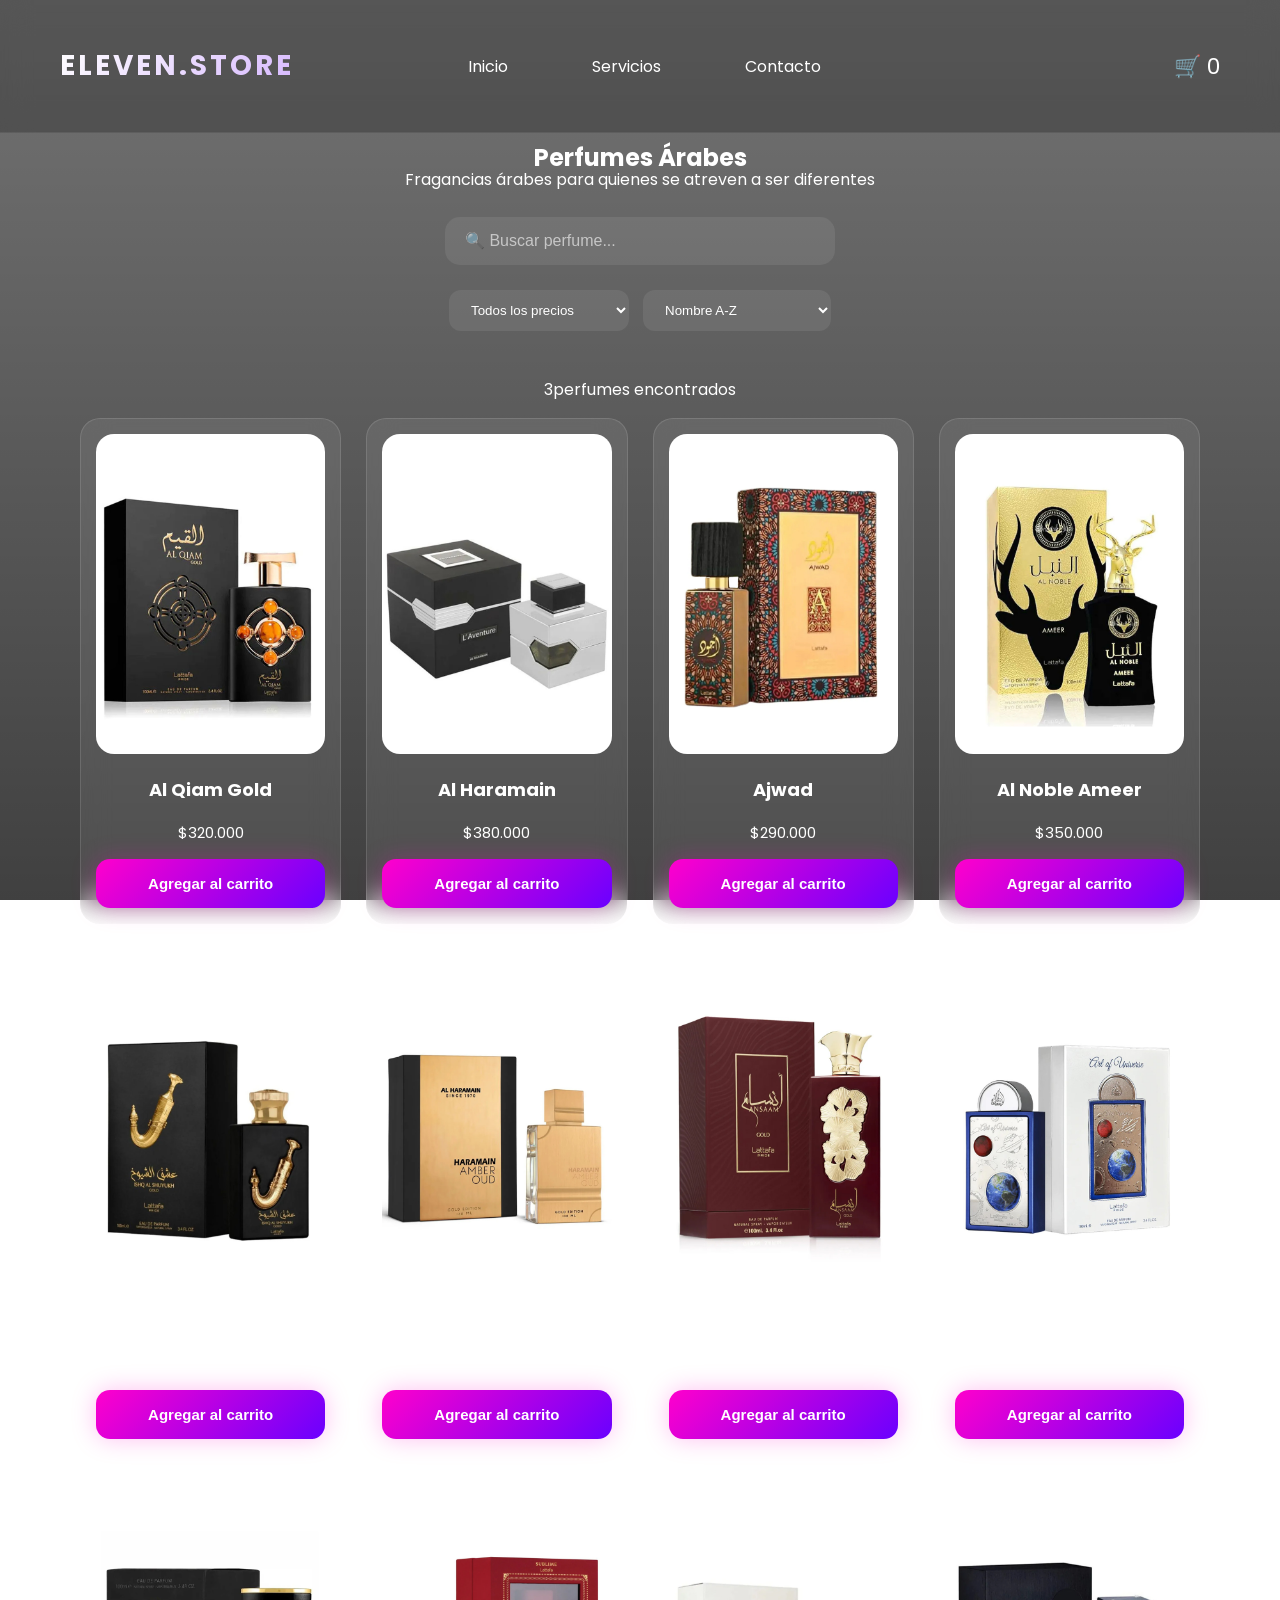
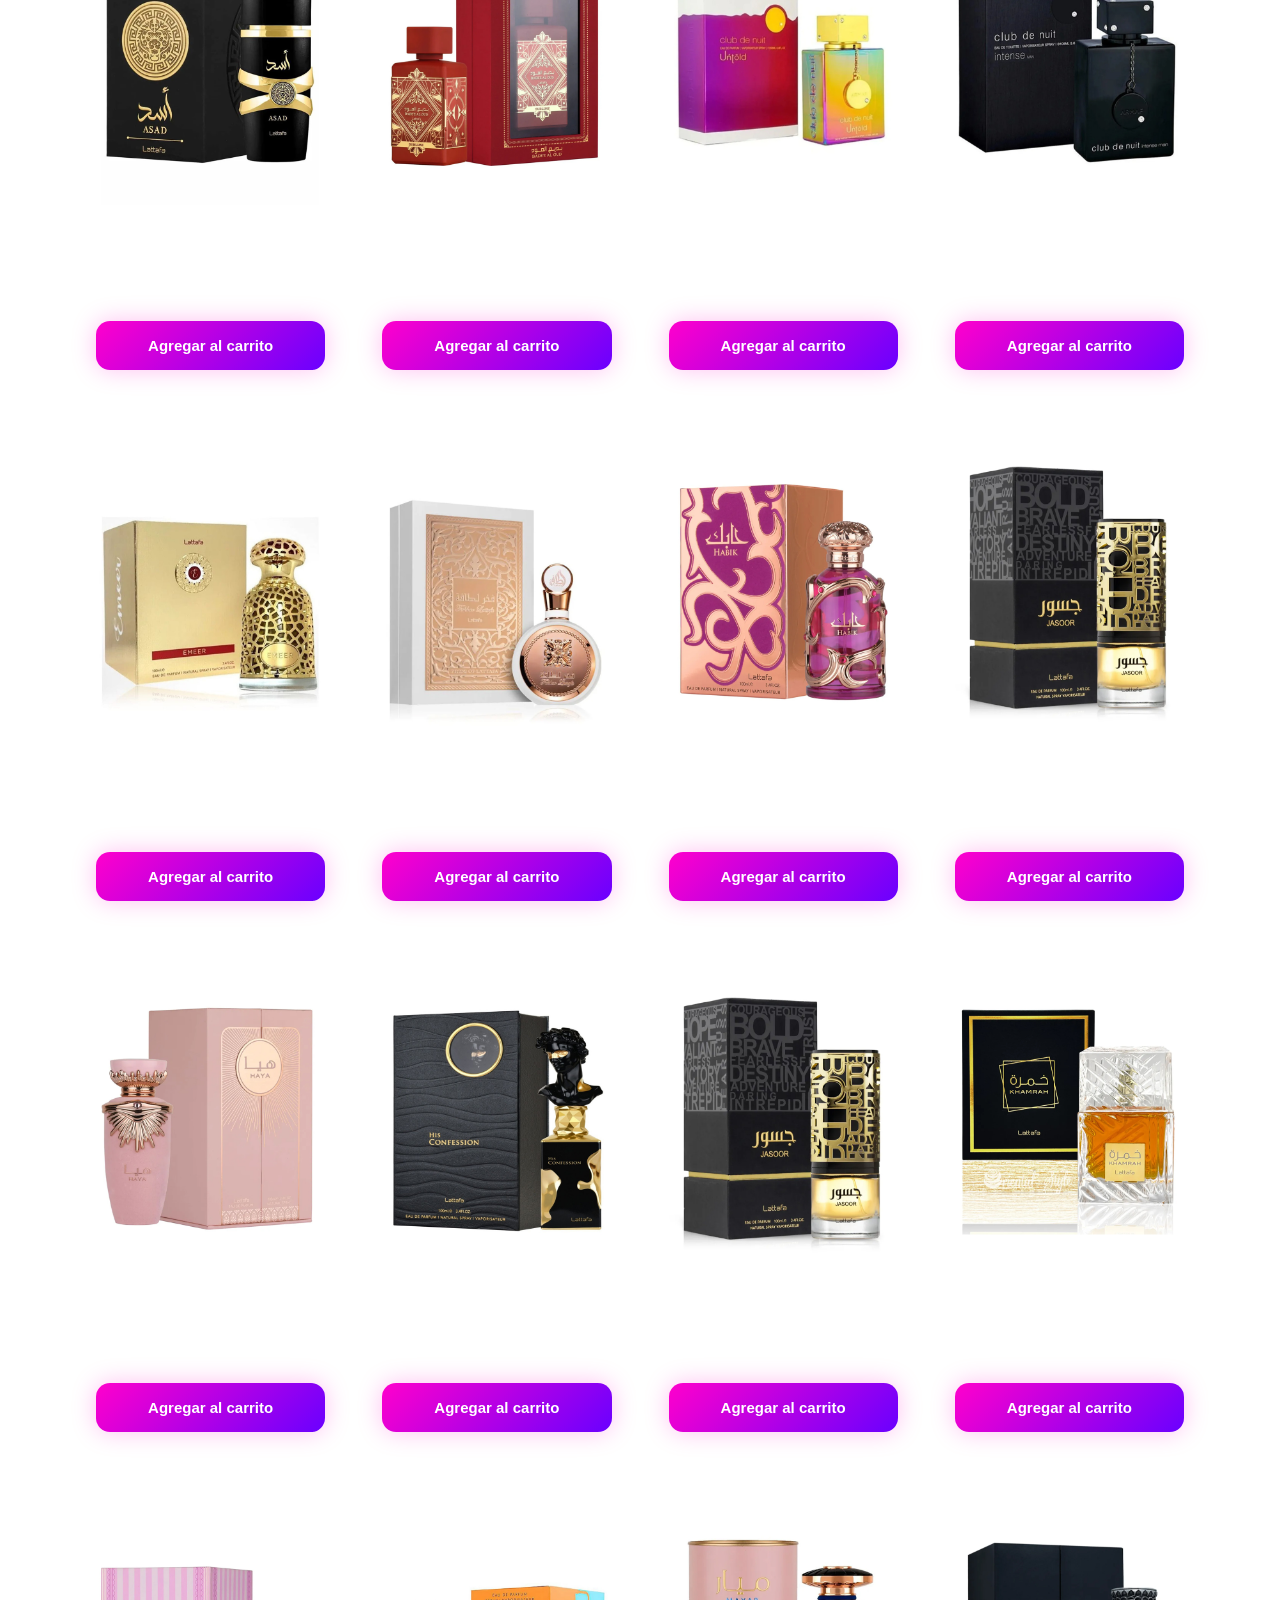
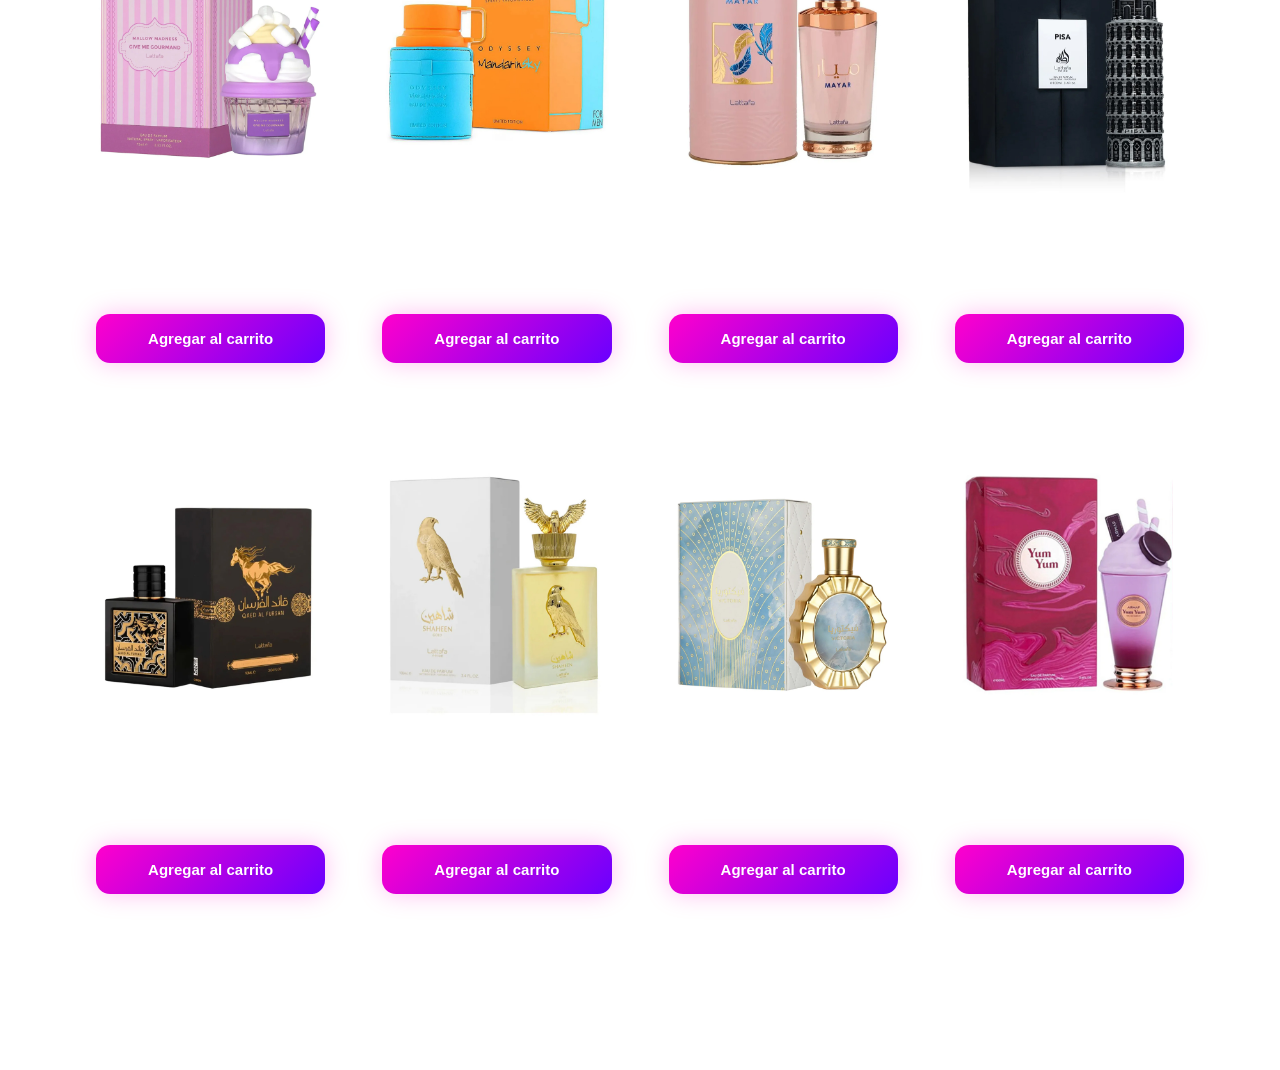
<file: src/main/webapp/arabes.html>
<!DOCTYPE html>
<html lang="es">

<head>

    <meta charset="UTF-8">

    <meta name="viewport" content="width=device-width, initial-scale=1.0">

    <title>Árabes | ELEVEN.STORE</title>

    <link rel="preconnect" href="https://fonts.googleapis.com">

    <link rel="preconnect" href="https://fonts.gstatic.com" crossorigin>

    <link href="https://fonts.googleapis.com/css2?family=Poppins:wght@300;400;500;600;700&display=swap" rel="stylesheet">

    <link rel="stylesheet" href="css/style.css">

</head>

<body>

<nav>

    <h2>ELEVEN.STORE</h2>

    <div>

<span style="position: relative; left: -90px;">
     <a href="#" style="margin-right: 80px;">Inicio</a>
     <a href="#" style="margin-right: 80px;">Servicios</a>
     <a href="#">Contacto</a>
</span>

     
    </div>

    <div class="icons">

        <span class="carrito-icono">

            🛒

            <span class="contador">
                0
            </span>

        </span>

    </div>

</nav>


<section class="productos-page">
<div style="margin-top: -40px;">
    <h1 style="margin-bottom: 0px;">
        Perfumes Árabes
    </h1>
    <p style="margin-top: -8px;">
        Fragancias árabes para quienes se atreven a ser diferentes
    </p>
    <input
    type="text"
    id="buscador"
    class="buscador"
    placeholder="🔍 Buscar perfume..."
    onkeyup="buscarProductos()">
    <select id="filtro-precio" onchange="filtrarPrecio()">

    <option value="todos">
        Todos los precios
    </option>

    <option value="300000">
        Menos de $300.000
    </option>

    <option value="500000">
        $300.000 - $500.000
    </option>

    <option value="500001">
        Más de $500.000
    </option>

</select>
    <select id="ordenar-productos" onchange="ordenarProductos()">

    <option value="az">
        Nombre A-Z
    </option>

    <option value="za">
        Nombre Z-A
    </option>

    <option value="menor">
        Precio menor a mayor
    </option>

    <option value="mayor">
        Precio mayor a menor
    </option>

</select>
    
    <p id="contador-productos">
    28 perfumes encontrados
</p>
</div>
 

    <div class="contenedor-productos">
        
<div class="card">
    <img src="img/arabes/Al-qiam-gold.jpg">
    <h3>Al Qiam Gold</h3>
    <p>$320.000</p>
    <button onclick="agregarCarrito('Al Qiam Gold',320000)">
        Agregar al carrito</button>
</div>

<div class="card">
    <img src="img/arabes/Alharamain.jpg">
    <h3>Al Haramain</h3>
    <p>$380.000</p>
    <button onclick="agregarCarrito('Al Haramain',380000)">
        Agregar al carrito</button>
</div>

<div class="card">
    <img src="img/arabes/ajwad.jpg">
    <h3>Ajwad</h3>
    <p>$290.000</p>
    <button onclick="agregarCarrito('Ajwad',290000)">
        Agregar al carrito</button>
</div>

<div class="card">
    <img src="img/arabes/al-noble-ameer.jpg">
    <h3>Al Noble Ameer</h3>
    <p>$350.000</p>
    <button onclick="agregarCarrito('Al Noble Ameer',350000)">
        Agregar al carrito</button>
</div>

<div class="card">
    <img src="img/arabes/al-shuyukh-gold.jpg">
    <h3>Al Shuyukh Gold</h3>
    <p>$330.000</p>
    <button onclick="agregarCarrito('Al Shuyukh Gold',330000)">
        Agregar al carrito</button>
</div>

<div class="card">
    <img src="img/arabes/amber-oud.jpg">
    <h3>Amber Oud</h3>
    <p>$480.000</p>
    <button onclick="agregarCarrito('Amber Oud',480000)">
        Agregar al carrito</button>
</div>

<div class="card">
    <img src="img/arabes/ansaam-gold.jpg">
    <h3>Ansaam Gold</h3>
    <p>$340.000</p>
    <button onclick="agregarCarrito('Ansaam Gold',340000)">
        Agregar al carrito</button>
</div>

<div class="card">
    <img src="img/arabes/art-of-universe.jpg">
    <h3>Art Of Universe</h3>
    <p>$420.000</p>
    <button onclick="agregarCarrito('Art Of Universe',420000)">
        Agregar al carrito</button>
</div>

<div class="card">
    <img src="img/arabes/asad.jpg">
    <h3>Asad</h3>
    <p>$260.000</p>
    <button onclick="agregarCarrito('Asad',260000)">
        Agregar al carrito</button>
</div>

<div class="card">
    <img src="img/arabes/badee-al-oud-Sublime.jpg">
    <h3>Badee Al Oud Sublime</h3>
    <p>$390.000</p>
    <button onclick="agregarCarrito('Badee Al Oud Sublime',390000)">
        Agregar al carrito</button>
</div>
    <div class="card">
    <img src="img/arabes/club-de-nuit-untold.jpg">
    <h3>Club de Nuit Untold</h3>
    <p>$420.000</p>
    <button onclick="agregarCarrito('Club-de-Nuit-Untold.',420000)">
        Agregar al carrito</button>
</div>

<div class="card">
    <img src="img/arabes/clubdenuit.jpg">
    <h3>Club de Nuit Intense</h3>
    <p>$380.000</p>
    <button onclick="agregarCarrito('Club de Nuit Intense',380000)">
        Agregar al carrito</button>
</div>

<div class="card">
    <img src="img/arabes/emeer.jpg">
    <h3>Emeer</h3>
    <p>$340.000</p>
    <button onclick="agregarCarrito('Emeer',340000)">
        Agregar al carrito</button>
</div>

<div class="card">
    <img src="img/arabes/fakhar-rose.jpg">
    <h3>Fakhar Rose</h3>
    <p>$330.000</p>
    <button onclick="agregarCarrito('Fakhar Rose',330000)">
        Agregar al carrito</button>
</div>

<div class="card">
    <img src="img/arabes/habik-women.jpg">
    <h3>Habik Women</h3>
    <p>$290.000</p>
    <button onclick="agregarCarrito('Habik Women',290000)">
        Agregar al carrito</button>
</div>

<div class="card">
    <img src="img/arabes/hala.jpg">
    <h3>Hala</h3>
    <p>$270.000</p>
    <button onclick="agregarCarrito('Hala',270000)">
        Agregar al carrito</button>
</div>

<div class="card">
    <img src="img/arabes/haya.jpg">
    <h3>Haya</h3>
    <p>$320.000</p>
    <button onclick="agregarCarrito('Haya',320000)">
        Agregar al carrito</button>
</div>

<div class="card">
    <img src="img/arabes/his-confession.jpg">
    <h3>His Confession</h3>
    <p>$350.000</p>
    <button onclick="agregarCarrito('His Confession',350000)">
        Agregar al carrito</button>
</div>

<div class="card">
    <img src="img/arabes/jason.jpg">
    <h3>Jason</h3>
    <p>$280.000</p>
    <button onclick="agregarCarrito('Jason',280000)">
        Agregar al carrito</button>
</div>

<div class="card">
    <img src="img/arabes/khamrah.jpg">
    <h3>Khamrah</h3>
    <p>$390.000</p>
    <button onclick="agregarCarrito('Khamrah',390000)">
        Agregar al carrito</button>
</div>

<div class="card">
    <img src="img/arabes/mallow-madness.jpg">
    <h3>Mallow Madness</h3>
    <p>$440.000</p>
    <button onclick="agregarCarrito('mallow-madness',440000)">
        Agregar al carrito</button>
</div>

<div class="card">
    <img src="img/arabes/mandarin-sky.jpg">
    <h3>Mandarin Sky</h3>
    <p>$310.000</p>
    <button onclick="agregarCarrito('Mandarin Sky',310000)">
        Agregar al carrito</button>
</div>

<div class="card">
    <img src="img/arabes/mayar.jpg">
    <h3>Mayar</h3>
    <p>$300.000</p>
    <button onclick="agregarCarrito('Mayar',300000)">
        Agregar al carrito</button>
</div>

<div class="card">
    <img src="img/arabes/pisa.jpg">
    <h3>Pisa</h3>
    <p>$360.000</p>
    <button onclick="agregarCarrito('Pisa',360000)">
        Agregar al carrito</button>
</div>

<div class="card">
    <img src="img/arabes/qaed-al-fursan.jpg">
    <h3>Qaed Al Fursan</h3>
    <p>$340.000</p>
    <button onclick="agregarCarrito('Qaed Al Fursan',340000)">
        Agregar al carrito</button>
</div>

<div class="card">
    <img src="img/arabes/shaheen-gold.jpg">
    <h3>Shaheen Gold</h3>
    <p>$370.000</p>
    <button onclick="agregarCarrito('Shaheen Gold',370000)">
        Agregar al carrito</button>
</div>

<div class="card">
    <img src="img/arabes/victoria.jpg">
    <h3>Victoria</h3>
    <p>$290.000</p>
    <button onclick="agregarCarrito('Victoria',290000)">
        Agregar al carrito</button>
</div>

<div class="card">
    <img src="img/arabes/yum-yum.jpg">
    <h3>Yum Yum</h3>
    <p>$280.000</p>
    <button onclick="agregarCarrito('Yum Yum',280000)">
        Agregar al carrito</button>
</div>

</div>
    
</section>

<!--
<div class="carrito">

    ...todo el contenido del carrito...

</div>
-->

<div class="carrito">

    <h2>Tu carrito</h2>
<button class="cerrar-carrito">
    Cerrar
</button>
    
 <div class="carrito-contenido">

</div>

<div class="resumen-carrito">

    <p>
        Subtotal:
        <span id="subtotal">
            $0
        </span>
    </p>

    <p>
        Envío:
        <span id="envio">
            $20.000
        </span>
    </p>

    <h3>
        Total:
        <span id="total">
            $20.000
        </span>
    </h3>

    <button class="btn-pagar">
        Pagar
    </button>
    <div class="formulario-envio">

    <input type="text" placeholder="Nombre completo">

    <input type="text" placeholder="Ciudad">

    <input type="text" placeholder="Dirección">

    <input type="text" placeholder="Teléfono">

    <input type="email" placeholder="Correo electrónico">
    
<div class="metodos-pago">

    <div class="metodo" onclick="seleccionarMetodo(this)">
        💳
        <p>Tarjeta Débito/Crédito</p>
    </div>

    <div class="metodo" onclick="seleccionarMetodo(this)">
        🏦
        <p>PSE</p>
    </div>

    <div class="metodo" onclick="seleccionarMetodo(this)">
        🏛️
        <p>Transferencia Bancaria</p>
    </div>

</div> <!-- metodos-pago -->

</div> <!-- formulario-envio -->

</div> <!-- resumen-carrito -->

</div> <!-- carrito -->

<div id="notificacion"></div>

<script src="js/app.js"></script>

</body>
</html>
</file>
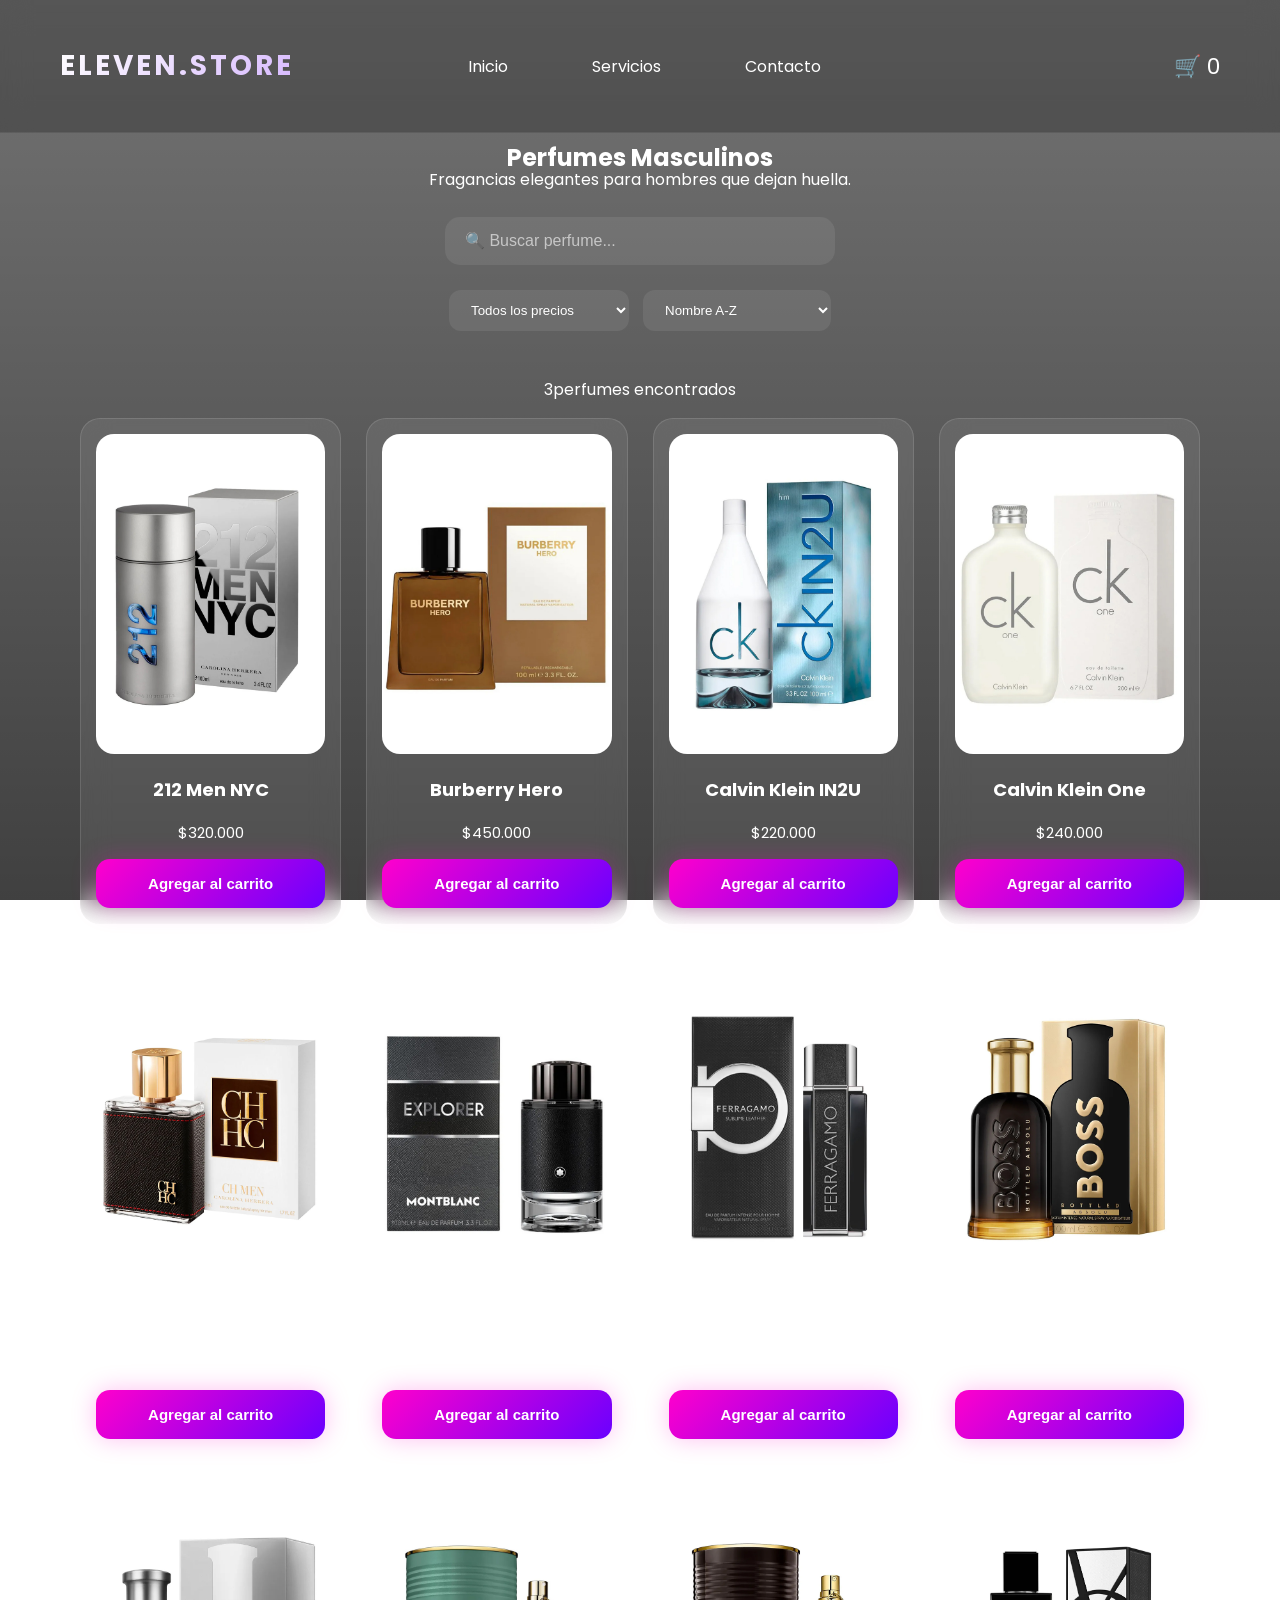
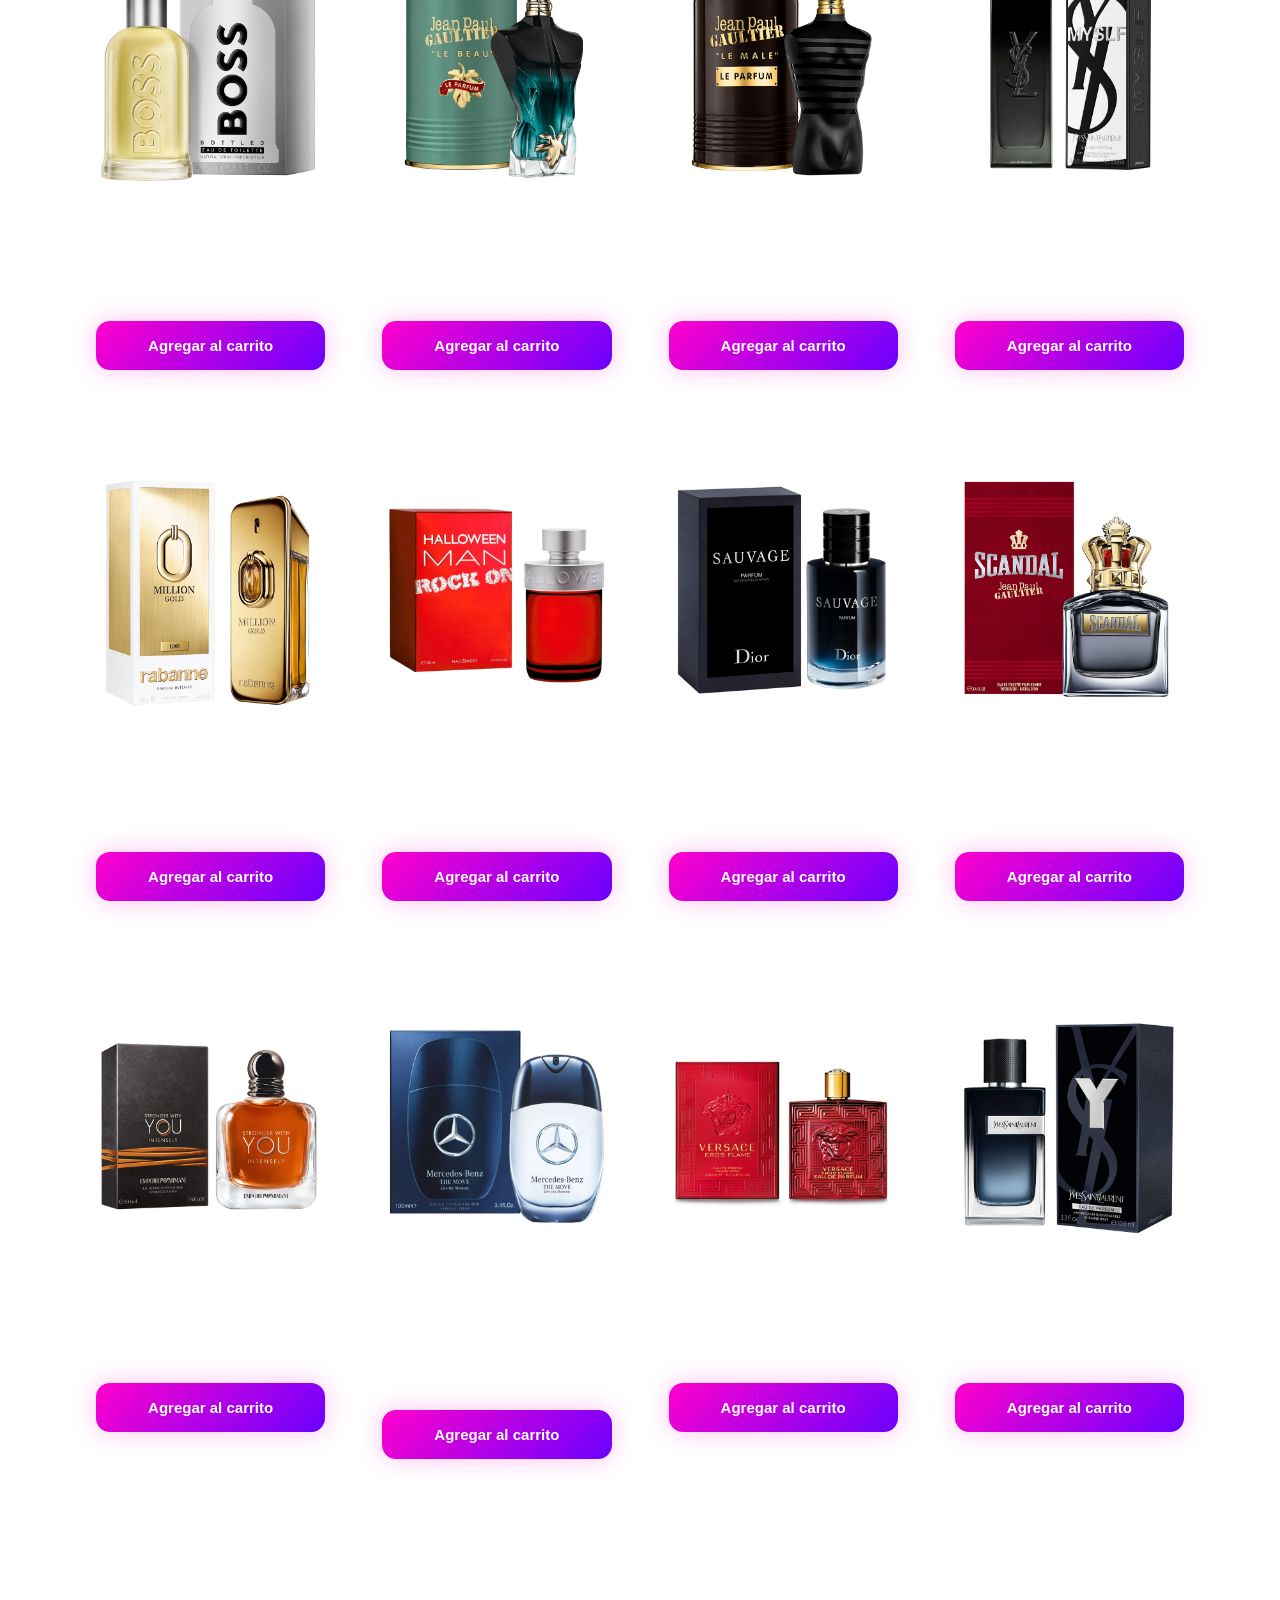
<file: src/main/webapp/hombre.html>
<!DOCTYPE html>
<html lang="es">

<head>

    <meta charset="UTF-8">

    <meta name="viewport" content="width=device-width, initial-scale=1.0">

    <title>Hombre | ELEVEN.STORE</title>

    <link rel="preconnect" href="https://fonts.googleapis.com">

    <link rel="preconnect" href="https://fonts.gstatic.com" crossorigin>

    <link href="https://fonts.googleapis.com/css2?family=Poppins:wght@300;400;500;600;700&display=swap" rel="stylesheet">

    <link rel="stylesheet" href="css/style.css">

</head>

<body>

<nav>

    <h2>ELEVEN.STORE</h2>

    <div>

<span style="position: relative; left: -90px;">
     <a href="#" style="margin-right: 80px;">Inicio</a>
     <a href="#" style="margin-right: 80px;">Servicios</a>
     <a href="#">Contacto</a>
</span>

     
    </div>

    <div class="icons">

        <span class="carrito-icono">

            🛒

            <span class="contador">
                0
            </span>

        </span>

    </div>

</nav>



<section class="productos-page">

<div style="margin-top: -40px;">
    <h1 style="margin-bottom: 0px;">
        Perfumes Masculinos
    </h1>
    <p style="margin-top: -8px;">
        Fragancias elegantes para hombres que dejan huella.
    </p>
    
    <input
    type="text"
    id="buscador"
    class="buscador"
    placeholder="🔍 Buscar perfume..."
    onkeyup="buscarProductos()">
    
    <select id="filtro-precio" onchange="filtrarPrecio()">

    <option value="todos">
        Todos los precios
    </option>

    <option value="300000">
        Menos de $300.000
    </option>

    <option value="500000">
        $300.000 - $500.000
    </option>

    <option value="500001">
        Más de $500.000
    </option>

</select>
    <select id="ordenar-productos" onchange="ordenarProductos()">

    <option value="az">
        Nombre A-Z
    </option>

    <option value="za">
        Nombre Z-A
    </option>

    <option value="menor">
        Precio menor a mayor
    </option>

    <option value="mayor">
        Precio mayor a menor
    </option>

</select>
    
 <p id="contador-productos">
    20 perfumes encontrados
</p>


    <div class="contenedor-productos">
        

<div class="card">

    <img src="img/hombres/212-men-nyc.jpg">

    <h3>212 Men NYC</h3>

    <p>$320.000</p>

    <button onclick="agregarCarrito('212 Men NYC',320000)">
        Agregar al carrito
    </button>

</div>
<div class="card">

    <img src="img/hombres/burberry-hero.jpg">

    <h3>Burberry Hero</h3>

    <p>$450.000</p>

   <button onclick="agregarCarrito('Burberry Hero',450000)">
    Agregar al carrito
</button>

</div>

<div class="card">

    <img src="img/hombres/calvin-klein-in2u.jpg">

    <h3>Calvin Klein IN2U</h3>

    <p>$220.000</p>

   <button onclick="agregarCarrito('Calvin Klein IN2U',220000)">
    Agregar al carrito
</button>

</div>

<div class="card">

    <img src="img/hombres/calvin-klein-one.jpg">

    <h3>Calvin Klein One</h3>

    <p>$240.000</p>

    <button onclick="agregarCarrito('Calvin Klein One',240000)">
    Agregar al carrito </button>

   </div> 
   
  
    <div class="card">
    <img src="img/hombres/ch-men.jpg">
    <h3>CH Men</h3>
    <p>$340.000</p>
    <button onclick="agregarCarrito('CH Men',340000)">
        Agregar al carrito</button>
</div>

<div class="card">
    <img src="img/hombres/explorer-montblanc.jpg">
    <h3>Montblanc Explorer</h3>
    <p>$420.000</p>
    <button onclick="agregarCarrito('Montblanc Explorer',420000)">
        Agregar al carrito</button>
</div>

<div class="card">
    <img src="img/hombres/ferragamo-sublime-leather.jpg">
    <h3>Ferragamo Sublime </h3>
    <p>$520.000</p>
    <button onclick="agregarCarrito('Ferragamo Sublime Leather',520000)">
        Agregar al carrito</button>
</div>

<div class="card">
    <img src="img/hombres/hugo-boss-bottled-absolu.jpg">
    <h3>Boss Bottled Absolu</h3>
    <p>$510.000</p>
    <button onclick="agregarCarrito('Boss Bottled Absolu',510000)">
        Agregar al carrito</button>
</div>

<div class="card">
    <img src="img/hombres/hugo-boss-bottled.jpg">
    <h3>Boss Bottled</h3>
    <p>$420.000</p>
    <button onclick="agregarCarrito('Boss Bottled',420000)">
        Agregar al carrito</button>
</div>

<div class="card">
    <img src="img/hombres/lebeau-jeanpaulgaultier.jpg">
    <h3>Le Beau JP Gaultier</h3>
    <p>$490.000</p>
    <button onclick="agregarCarrito('Le Beau JPG',490000)">
        Agregar al carrito</button>
</div>

<div class="card">
    <img src="img/hombres/lemale-jeanpaulgaultier.jpg">
    <h3>Le Male JP Gaultier</h3>
    <p>$470.000</p>
    <button onclick="agregarCarrito('Le Male JPG',470000)">
        Agregar al carrito</button>
</div>

<div class="card">
    <img src="img/hombres/myslf-ysl.jpg">
    <h3>YSL Myslf</h3>
    <p>$520.000</p>
    <button onclick="agregarCarrito('YSL Myslf',520000)">
        Agregar al carrito</button>
</div>

<div class="card">
    <img src="img/hombres/one-million-golden-elixir.jpg">
    <h3>One Million Golden Elixir</h3>
    <p>$540.000</p>
    <button onclick="agregarCarrito('One Million Golden Elixir',540000)">
        Agregar al carrito</button>
</div>

<div class="card">
    <img src="img/hombres/rockone-halloween.jpg">
    <h3>Halloween Rock On</h3>
    <p>$280.000</p>
    <button onclick="agregarCarrito('Halloween Rock On',280000)">
        Agregar al carrito</button>
</div>

<div class="card">
    <img src="img/hombres/sauvage-dior.jpg">
    <h3>Dior Sauvage</h3>
    <p>$590.000</p>
    <button onclick="agregarCarrito('Dior Sauvage',590000)">
        Agregar al carrito</button>
</div>

<div class="card">
    <img src="img/hombres/scandaljeanpaulgaultier.jpg">
    <h3>Scandal JP Gaultier</h3>
    <p>$520.000</p>
    <button onclick="agregarCarrito('Scandal JPG',520000)">
        Agregar al carrito</button>
</div>

<div class="card">
    <img src="img/hombres/stronger-with-you-intesely.jpg">
    <h3>Stronger With You </h3>
    <p>$560.000</p>
    <button onclick="agregarCarrito('Stronger With You Intensely',560000)">
        Agregar al carrito</button>
</div>

<div class="card">
    <img src="img/hombres/the-move-mercedes-benz.jpg">
    <h3>The Move Mercedes Benz</h3>
    <p>$350.000</p>
    <button onclick="agregarCarrito('The Move Mercedes Benz',350000)">
        Agregar al carrito</button>
</div>

<div class="card">
    <img src="img/hombres/versace-eros-flame.jpg">
    <h3>Versace Eros Flame</h3>
    <p>$530.000</p>
    <button onclick="agregarCarrito('Versace Eros Flame',530000)">
        Agregar al carrito</button>
</div>

<div class="card">
    <img src="img/hombres/yvessaintlaurene.jpg">
    <h3>Yves Saint Laurent</h3>
    <p>$520.000</p>
    <button onclick="agregarCarrito('Yves Saint Laurent',520000)">
        Agregar al carrito</button>
</div>

</div>
        
</section>

<!--
<div class="carrito">

    ...todo el contenido del carrito...

</div>
-->

<div class="carrito">

    <h2>Tu carrito</h2>
<button class="cerrar-carrito">
    Cerrar
</button>
    
 <div class="carrito-contenido">

</div>

<div class="resumen-carrito">

    <p>
        Subtotal:
        <span id="subtotal">
            $0
        </span>
    </p>

    <p>
        Envío:
        <span id="envio">
            $20.000
        </span>
    </p>

    <h3>
        Total:
        <span id="total">
            $20.000
        </span>
    </h3>

    <button class="btn-pagar" onclick="procesarCompra()">
    Pagar
</button>
    
   <div class="formulario-envio">

    <input id="nombre" type="text" placeholder="Nombre completo">

    <input id="ciudad" type="text" placeholder="Ciudad">

    <input id="direccion" type="text" placeholder="Dirección">

    <input id="telefono" type="text" placeholder="Teléfono">

    <input id="correo" type="email" placeholder="Correo electrónico">
    
<div class="metodos-pago">

    <div class="metodo" onclick="seleccionarMetodo(this)">
        💳
        <p>Tarjeta Débito/Crédito</p>
    </div>

    <div class="metodo" onclick="seleccionarMetodo(this)">
        🏦
        <p>PSE</p>
    </div>

    <div class="metodo" onclick="seleccionarMetodo(this)">
        🏛️
        <p>Transferencia Bancaria</p>
    </div>

</div> <!-- metodos-pago -->

</div> <!-- formulario-envio -->

</div> <!-- resumen-carrito -->

</div> <!-- carrito -->

<div id="notificacion"></div>

<script src="js/app.js"></script>

</body>
</html>
</file>
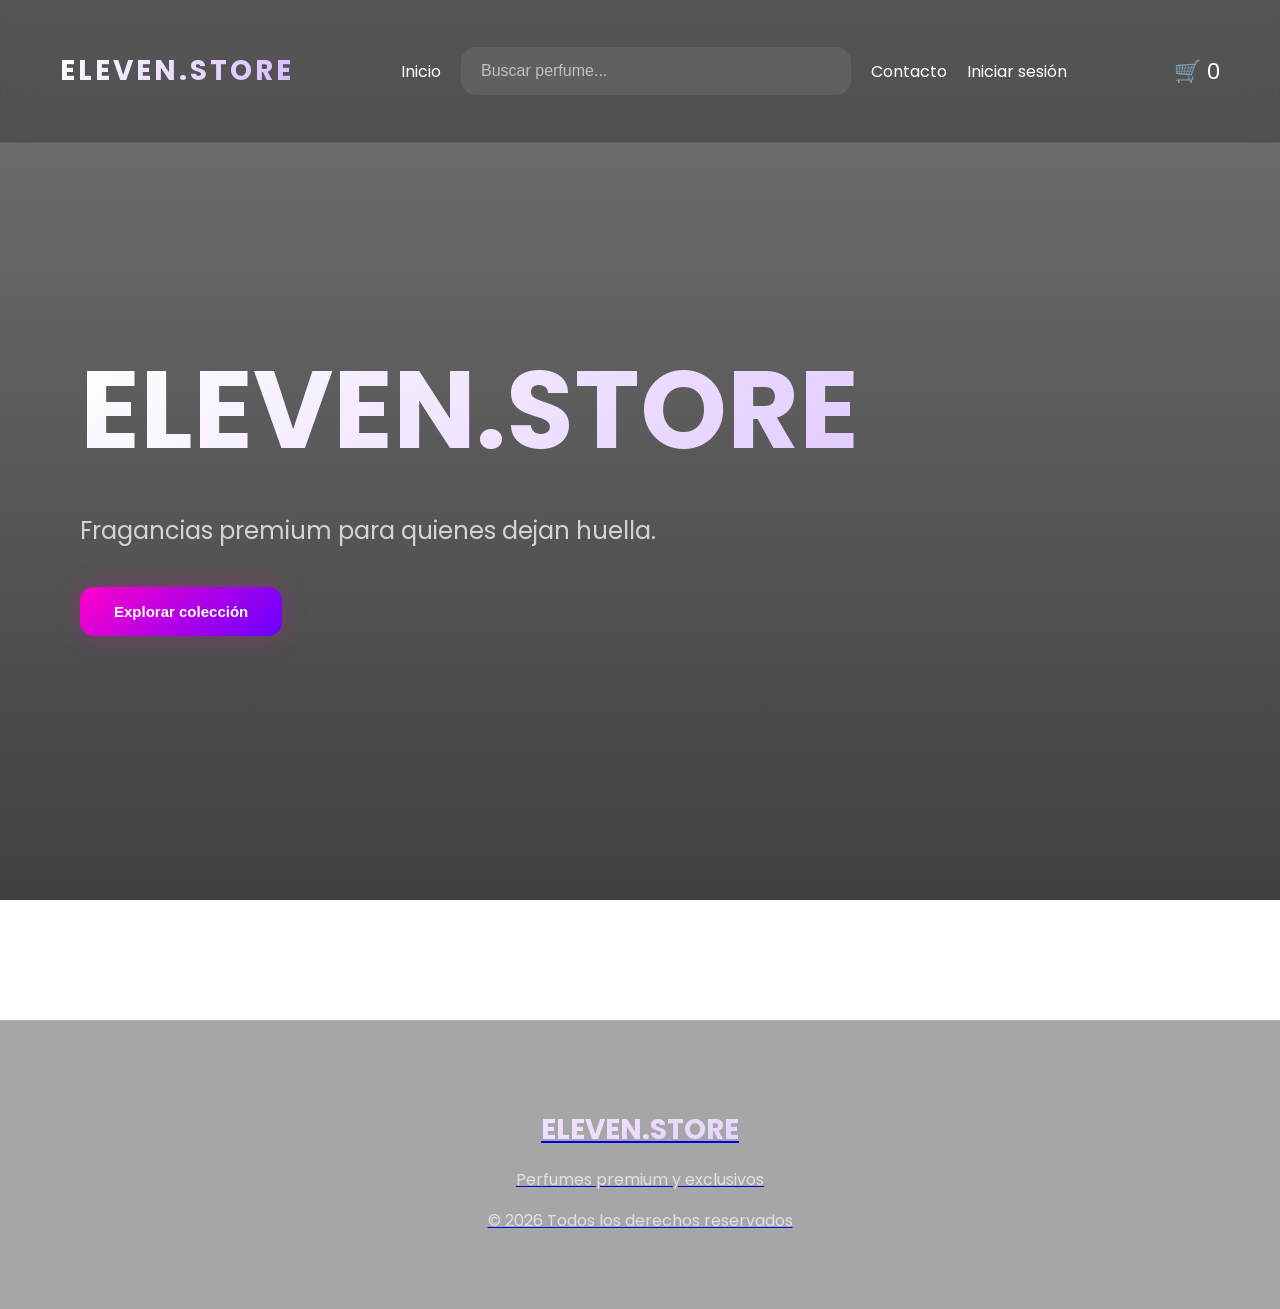
<file: src/main/webapp/index_respaldo.html>
<!DOCTYPE html>
<html lang="es">

<head>

    <meta charset="UTF-8">
    <meta name="viewport" content="width=device-width, initial-scale=1.0">

    <title>ELEVEN.STORE</title>

    <link rel="preconnect" href="https://fonts.googleapis.com">

    <link rel="preconnect" href="https://fonts.gstatic.com" crossorigin>

    <link href="https://fonts.googleapis.com/css2?family=Poppins:wght@300;400;500;600;700&display=swap" rel="stylesheet">

    <link rel="stylesheet" 
    href="css/style.css">

</head>

<body>

<nav>

    <h2>ELEVEN.STORE</h2>
<div class="nav-links">

    <a href="index_respaldo.html">
        Inicio
    </a>

    <input
    type="text"
    placeholder="Buscar perfume..."
    class="buscador">

    <a href="#footer">
        Contacto
    </a>

    <a href="login.html" id="usuarioActivo">
    Iniciar sesión
</a>

</div>

    <div class="icons">

        <span class="carrito-icono">

            🛒

            <span class="contador">
                0
            </span>

        </span>

    </div>

</nav>



<section class="hero">

    <h1>
        ELEVEN.STORE
    </h1>

    <p>
        Fragancias premium para quienes dejan huella.
    </p>

    <div class="hero-buttons">

        <a href="productos.html">

           <button
            onclick="window.location.href='productos.html'">

    Explorar colección


</section>

<script src="js/app.js"></script>
<footer id="footer">

    <h3>ELEVEN.STORE</h3>

    <p>
        Perfumes premium y exclusivos
    </p>

    <p>
        © 2026 Todos los derechos reservados
    </p>

</footer>
</body>

</html>
</file>
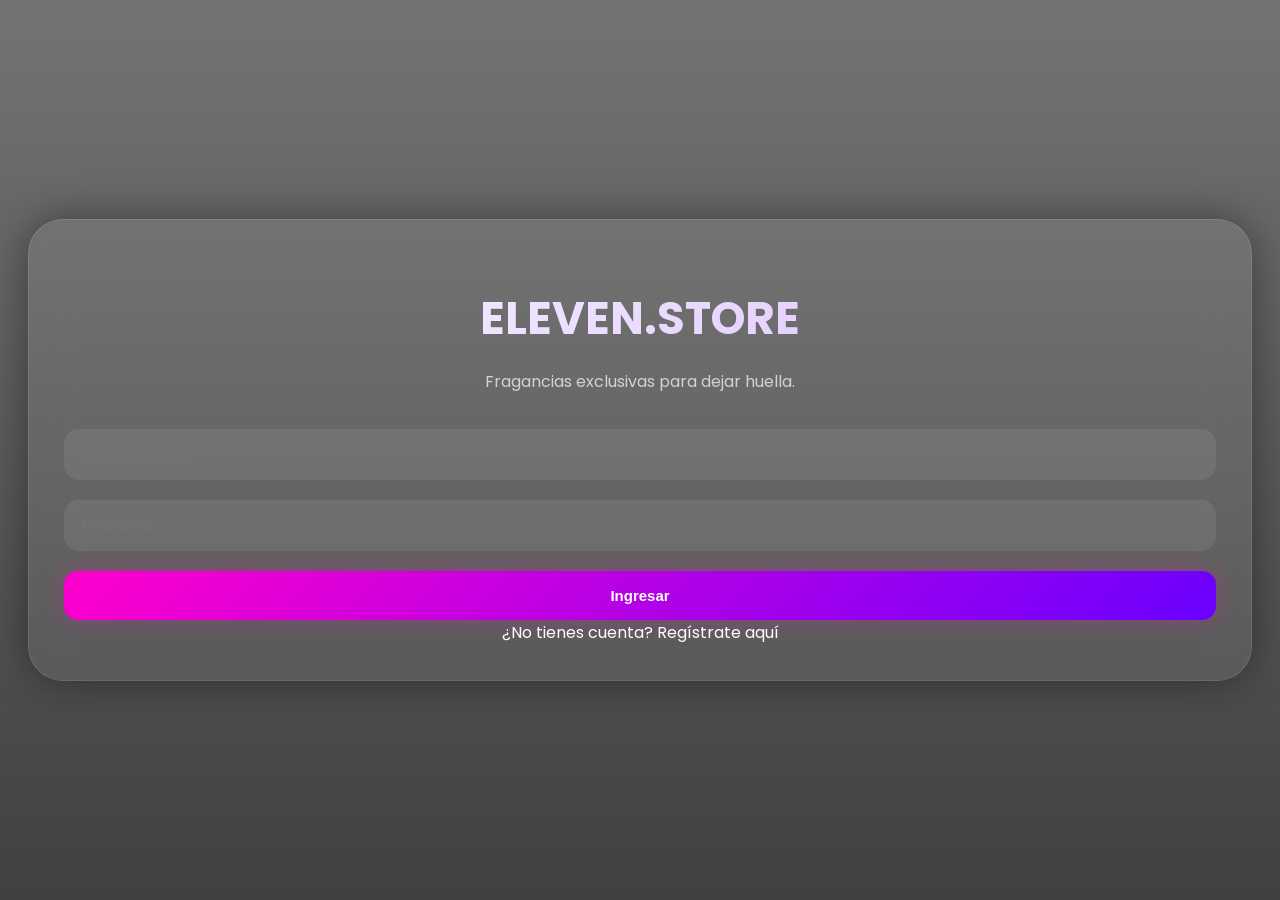
<file: src/main/webapp/login.html>
<!DOCTYPE html>
<html lang="es">

<head>

    <meta charset="UTF-8">

    <meta name="viewport"
    content="width=device-width, initial-scale=1.0">

    <title>Login | ELEVEN.STORE</title>

    <link rel="stylesheet"
    href="css/style.css">

    <link rel="preconnect"
    href="https://fonts.googleapis.com">

    <link rel="preconnect"
    href="https://fonts.gstatic.com"
    crossorigin>

    <link href="https://fonts.googleapis.com/css2?family=Poppins:wght@300;400;500;600;700&display=swap"
    rel="stylesheet">
    

</head>


<body class="login-page">

    <div class="login-container">

        <div class="login-card">

            <h1>ELEVEN.STORE</h1>

<p>
    Fragancias exclusivas para dejar huella.
</p>

<form action="/Eleven.Store/login" method="post">

    <input
    type="email"
    name="correo"
    placeholder="Correo electrónico"
    required>

    <input
    type="password"
    name="password"
    placeholder="Contraseña"
    required>

    <button type="submit">
        Ingresar
    </button>

</form>
      <span>

      ¿No tienes cuenta?
      <a href="register.html" class="mi-enlace">Regístrate aquí</a>
      </span>

        </div>

    </div>
    <script src="js/app.js"></script>
</body>



</html>
</file>
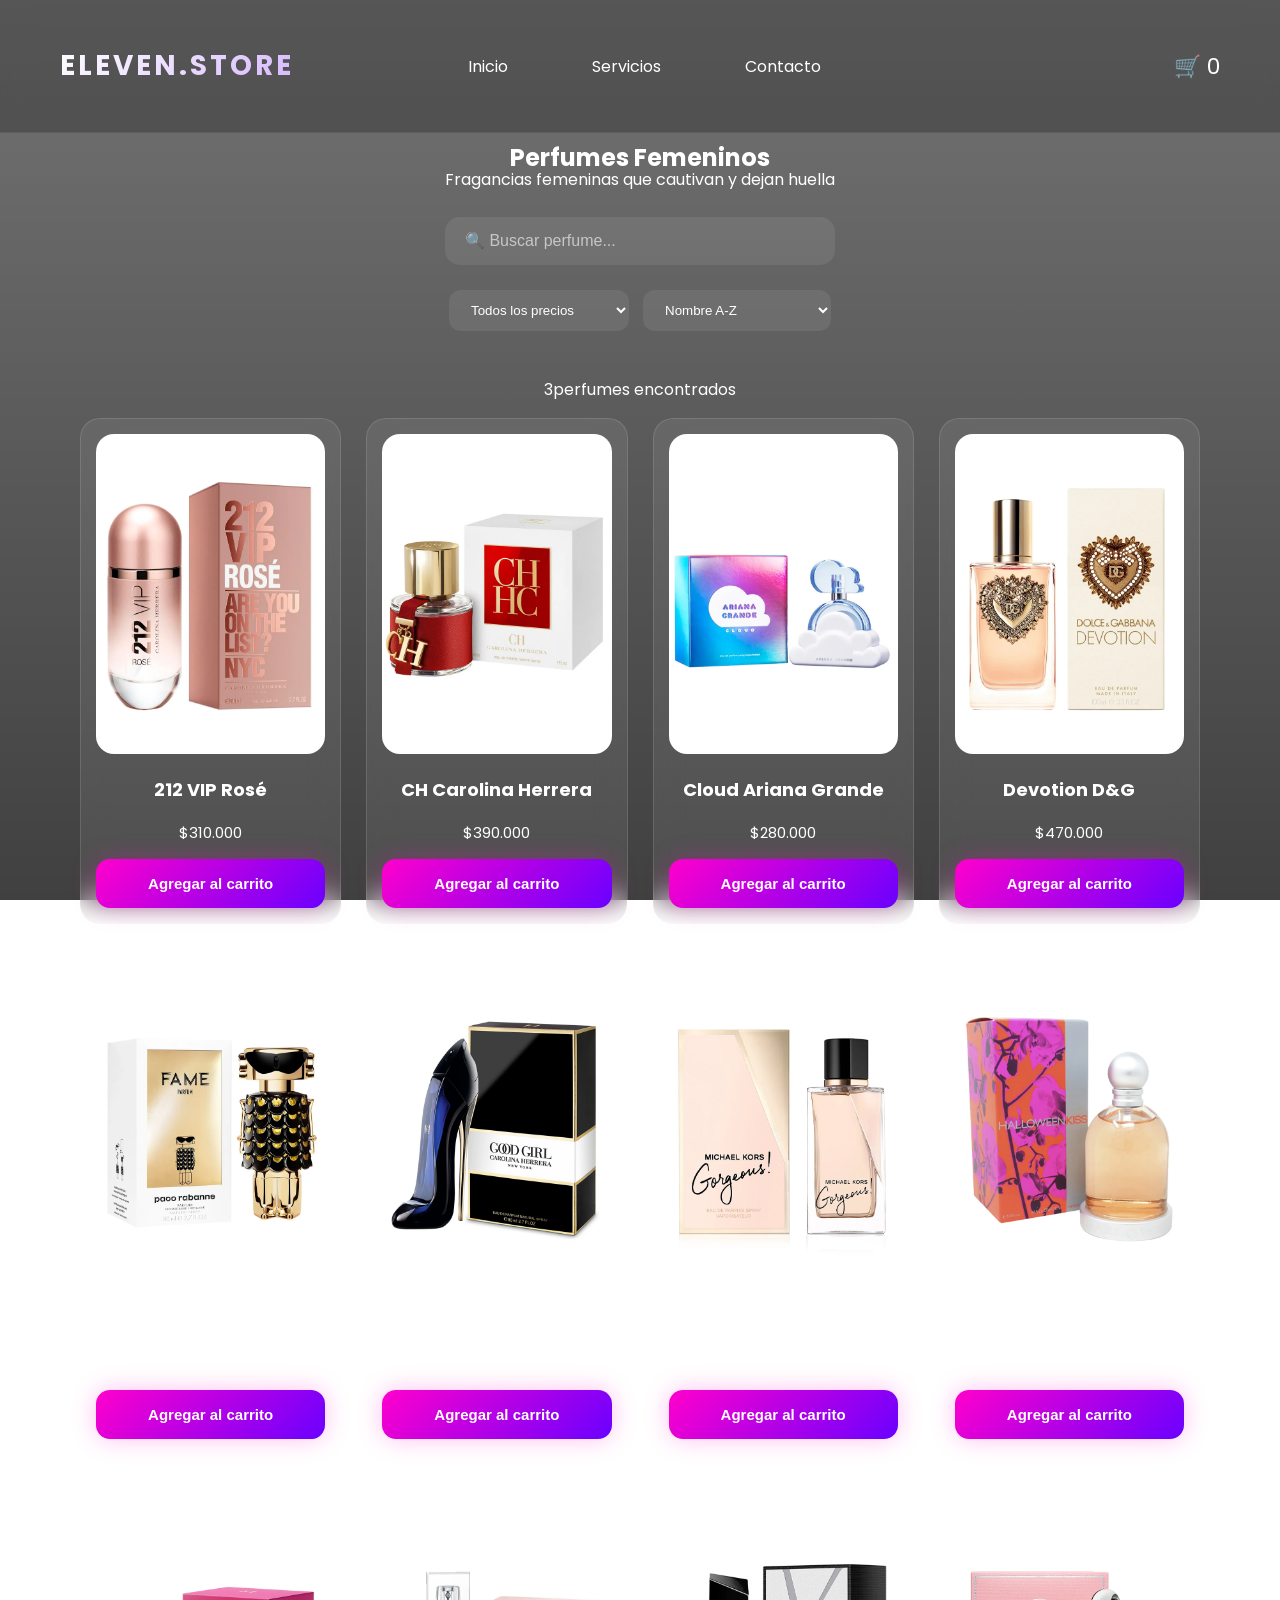
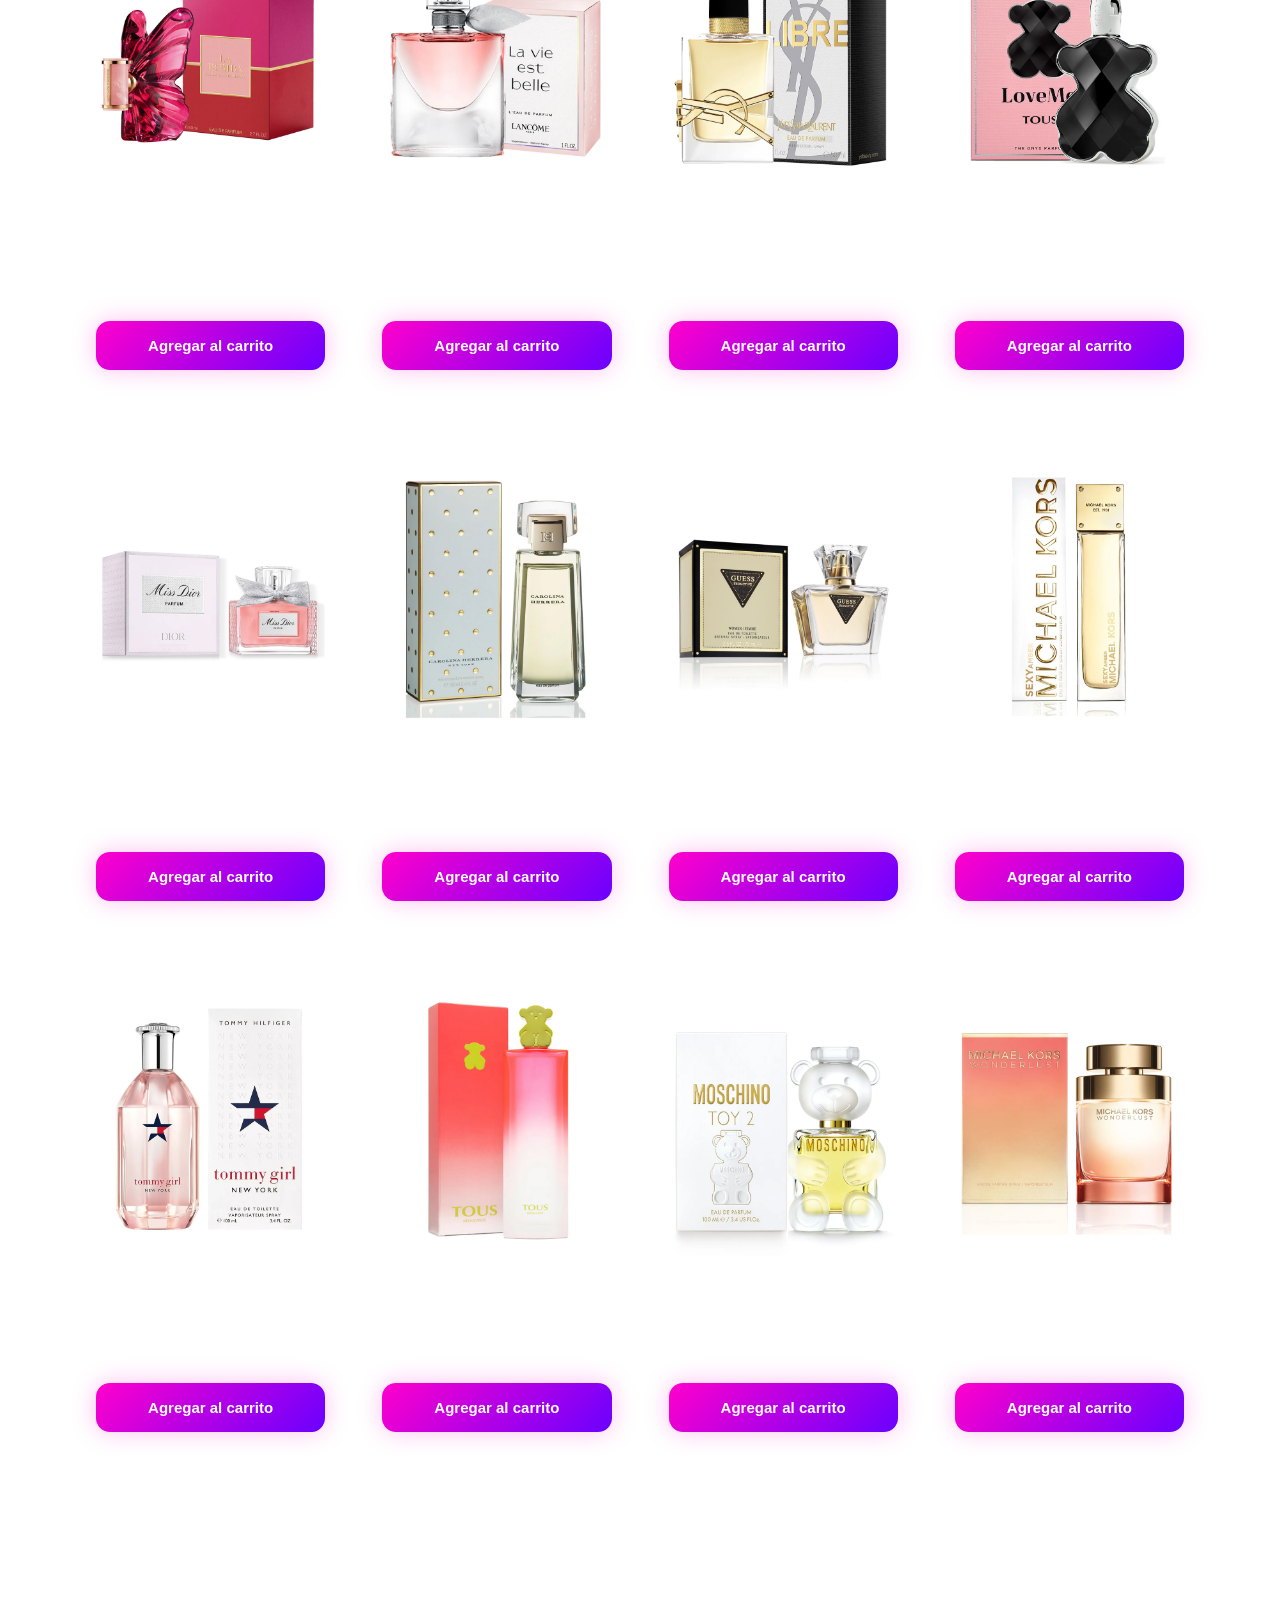
<file: src/main/webapp/mujer.html>
<!DOCTYPE html>
<html lang="es">

<head>

    <meta charset="UTF-8">

    <meta name="viewport" content="width=device-width, initial-scale=1.0">

    <title>Mujer | ELEVEN.STORE</title>

    <link rel="preconnect" href="https://fonts.googleapis.com">

    <link rel="preconnect" href="https://fonts.gstatic.com" crossorigin>

    <link href="https://fonts.googleapis.com/css2?family=Poppins:wght@300;400;500;600;700&display=swap" rel="stylesheet">

    <link rel="stylesheet" href="css/style.css">

</head>

<body>

<nav>

    <h2>ELEVEN.STORE</h2>

    <div>

<span style="position: relative; left: -90px;">
     <a href="#" style="margin-right: 80px;">Inicio</a>
     <a href="#" style="margin-right: 80px;">Servicios</a>
     <a href="#">Contacto</a>
</span>

     
    </div>

    <div class="icons">

        <span class="carrito-icono">

            🛒

            <span class="contador">
                0
            </span>

        </span>

    </div>

</nav>



<section class="productos-page">

<div style="margin-top: -40px;">
    <h1 style="margin-bottom: 0px;">
        Perfumes Femeninos
    </h1>
    <p style="margin-top: -8px;">
        Fragancias femeninas que cautivan y dejan huella
    </p>
    
    <input
    type="text"
    id="buscador"
    class="buscador"
    placeholder="🔍 Buscar perfume..."
    onkeyup="buscarProductos()">
    <select id="filtro-precio" onchange="filtrarPrecio()">

    <option value="todos">
        Todos los precios
    </option>

    <option value="300000">
        Menos de $300.000
    </option>

    <option value="500000">
        $300.000 - $500.000
    </option>

    <option value="500001">
        Más de $500.000
    </option>

</select>
    <select id="ordenar-productos" onchange="ordenarProductos()">

    <option value="az">
        Nombre A-Z
    </option>

    <option value="za">
        Nombre Z-A
    </option>

    <option value="menor">
        Precio menor a mayor
    </option>

    <option value="mayor">
        Precio mayor a menor
    </option>

</select>
    
<p id="contador-productos">
    20 perfumes encontrados
</p>
 
</div>
    <div class="contenedor-productos">

<div class="card">
    <img src="img/mujeres/212-vip-rose.jpg">
    <h3>212 VIP Rosé</h3>
    <p>$310.000</p>
    <button onclick="agregarCarrito('212 VIP Rosé',310000)">Agregar al carrito</button>
</div>

<div class="card">
    <img src="img/mujeres/ch-carolina-herrera.jpg">
    <h3>CH Carolina Herrera</h3>
    <p>$390.000</p>
    <button onclick="agregarCarrito('CH Carolina Herrera',390000)">Agregar al carrito</button>
</div>

<div class="card">
    <img src="img/mujeres/cloud-ariana-grande.jpg">
    <h3>Cloud Ariana Grande</h3>
    <p>$280.000</p>
    <button onclick="agregarCarrito('Cloud Ariana Grande',280000)">
        Agregar al carrito</button>
</div>

<div class="card">
    <img src="img/mujeres/devotion-dolce-gabanna.jpg">
    <h3>Devotion D&G</h3>
    <p>$470.000</p>
    <button onclick="agregarCarrito('Devotion Dolce & Gabbana',470000)">
        Agregar al carrito</button>
</div>

<div class="card">
    <img src="img/mujeres/fame-paco-rabanne.jpg">
    <h3>Fame Paco Rabanne</h3>
    <p>$450.000</p>
    <button onclick="agregarCarrito('Fame Paco Rabanne',450000)">
        Agregar al carrito</button>
</div>

<div class="card">
    <img src="img/mujeres/good-girl-newyork.jpg">
    <h3>Good Girl New York</h3>
    <p>$520.000</p>
    <button onclick="agregarCarrito('Good Girl New York',520000)">
        Agregar al carrito</button>
</div>

<div class="card">
    <img src="img/mujeres/gorgeous.jpg">
    <h3>Gorgeous</h3>
    <p>$260.000</p>
    <button onclick="agregarCarrito('Gorgeous',260000)">
        Agregar al carrito</button>
</div>

<div class="card">
    <img src="img/mujeres/halloween-kiss.jpg">
    <h3>Halloween Kiss</h3>
    <p>$220.000</p>
    <button onclick="agregarCarrito('Halloween Kiss',220000)">
        Agregar al carrito</button>
</div>

<div class="card">
    <img src="img/mujeres/la-bomba-carolina-herrera.jpg">
    <h3>La Bomba</h3>
    <p>$430.000</p>
    <button onclick="agregarCarrito('La Bomba Carolina Herrera',430000)">
        Agregar al carrito</button>
</div>

<div class="card">
    <img src="img/mujeres/la-vie-est-belle.jpg">
    <h3>La Vie Est Belle</h3>
    <p>$560.000</p>
    <button onclick="agregarCarrito('La Vie Est Belle',560000)">
        Agregar al carrito</button>
</div>

<div class="card">
    <img src="img/mujeres/libre-ysl.jpg">
    <h3>Libre YSL</h3>
    <p>$590.000</p>
    <button onclick="agregarCarrito('Libre YSL',590000)">
        Agregar al carrito</button>
</div>

<div class="card">
    <img src="img/mujeres/love-me.jpg">
    <h3>Love me</h3>
    <p>$320.000</p>
    <button onclick="agregarCarrito('Loveme',320000)">
        Agregar al carrito</button>
</div>

<div class="card">
    <img src="img/mujeres/miss-dior.jpg">
    <h3>Miss Dior</h3>
    <p>$610.000</p>
    <button onclick="agregarCarrito('Miss Dior',610000)">
        Agregar al carrito</button>
</div>

<div class="card">
    <img src="img/mujeres/new-york.jpg">
    <h3>New York JPG</h3>
    <p>$480.000</p>
    <button onclick="agregarCarrito('New York JPG',480000)">
        Agregar al carrito</button>
</div>

<div class="card">
    <img src="img/mujeres/seductive-guess.jpg">
    <h3>Seductive Guess</h3>
    <p>$240.000</p>
    <button onclick="agregarCarrito('Seductive Guess',240000)">
        Agregar al carrito</button>
</div>

<div class="card">
    <img src="img/mujeres/sexy-amber.jpg">
    <h3>Sexy Amber</h3>
    <p>$350.000</p>
    <button onclick="agregarCarrito('Sexy Amber',350000)">
        Agregar al carrito</button>
</div>

<div class="card">
    <img src="img/mujeres/tommy-girl.jpg">
    <h3>Tommy Girl</h3>
    <p>$190.000</p>
    <button onclick="agregarCarrito('Tommy Girl',190000)">
        Agregar al carrito</button>
</div>

<div class="card">
    <img src="img/mujeres/tous-candy.jpg">
    <h3>Tous Candy</h3>
    <p>$280.000</p>
    <button onclick="agregarCarrito('Tous Candy',280000)">
        Agregar al carrito</button>
</div>

<div class="card">
    <img src="img/mujeres/toy-2.jpg">
    <h3>Toy 2</h3>
    <p>$420.000</p>
    <button onclick="agregarCarrito('Toy 2',420000)">
        Agregar al carrito</button>
</div>

<div class="card">
    <img src="img/mujeres/wonderlust.jpg">
    <h3>Wonderlust</h3>
    <p>$370.000</p>
    <button onclick="agregarCarrito('Wonderlust',370000)">
        Agregar al carrito</button>
</div>
        
</section>

<!--
<div class="carrito">

    ...todo el contenido del carrito...

</div>
-->

<div class="carrito">

    <h2>Tu carrito</h2>
<button class="cerrar-carrito">
    Cerrar
</button>
    
 <div class="carrito-contenido">

</div>

<div class="resumen-carrito">

    <p>
        Subtotal:
        <span id="subtotal">
            $0
        </span>
    </p>

    <p>
        Envío:
        <span id="envio">
            $20.000
        </span>
    </p>

    <h3>
        Total:
        <span id="total">
            $20.000
        </span>
    </h3>

    <button class="btn-pagar">
        Pagar
    </button>
    <div class="formulario-envio">

    <input type="text" placeholder="Nombre completo">

    <input type="text" placeholder="Ciudad">

    <input type="text" placeholder="Dirección">

    <input type="text" placeholder="Teléfono">

    <input type="email" placeholder="Correo electrónico">
    
<div class="metodos-pago">

    <div class="metodo" onclick="seleccionarMetodo(this)">
        💳
        <p>Tarjeta Débito/Crédito</p>
    </div>

    <div class="metodo" onclick="seleccionarMetodo(this)">
        🏦
        <p>PSE</p>
    </div>

    <div class="metodo" onclick="seleccionarMetodo(this)">
        🏛️
        <p>Transferencia Bancaria</p>
    </div>

</div> <!-- metodos-pago -->

</div> <!-- formulario-envio -->

</div> <!-- resumen-carrito -->

</div> <!-- carrito -->

<div id="notificacion"></div>

<script src="js/app.js"></script>

</body>
</html>
</file>
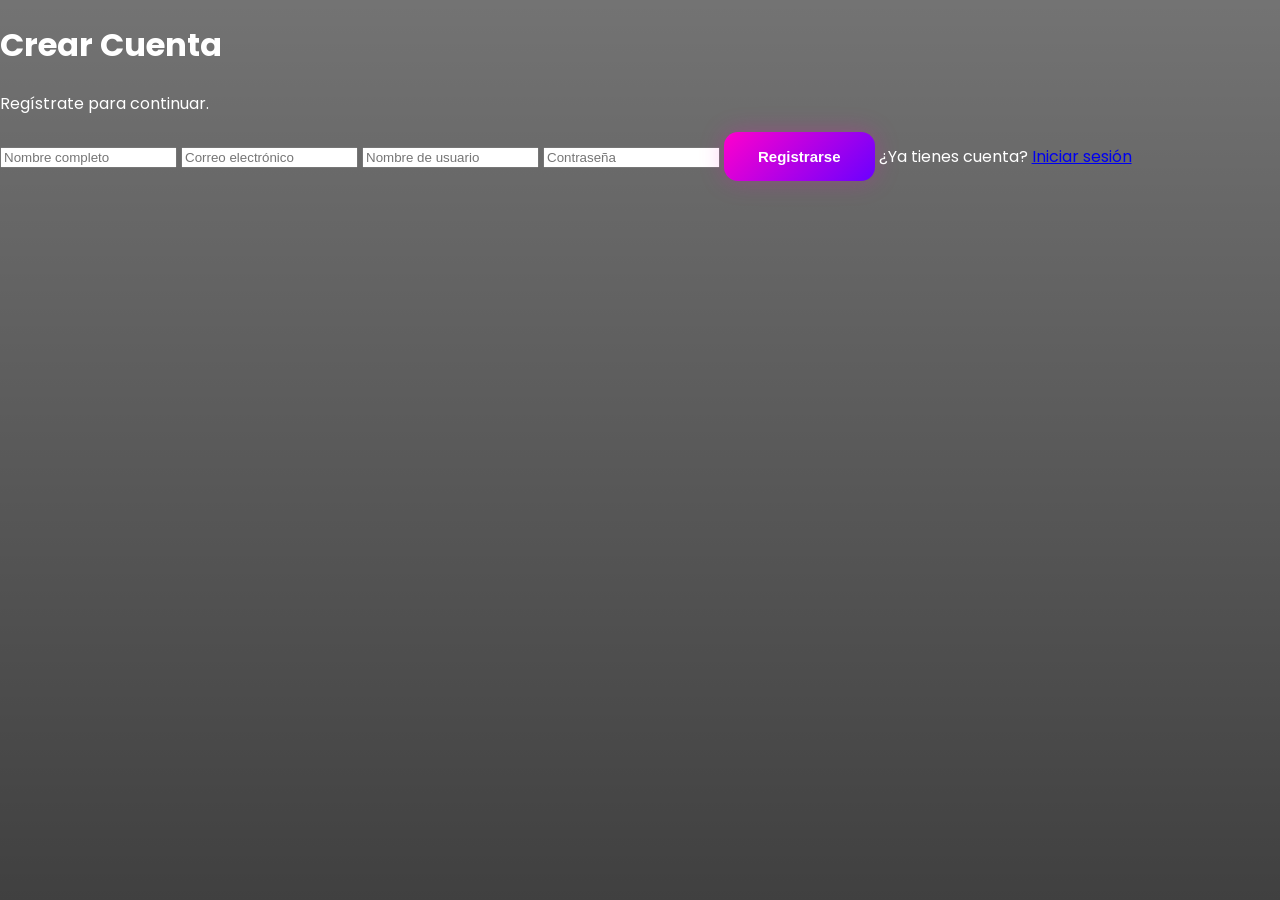
<file: src/main/webapp/register.html>
<!DOCTYPE html>
<html lang="es">

<head>

    <meta charset="UTF-8">

    <meta name="viewport" content="width=device-width, initial-scale=1.0">

    <title>Registro | ELEVEN.STORE</title>

    <link rel="preconnect" href="https://fonts.googleapis.com">

    <link rel="preconnect" href="https://fonts.gstatic.com" crossorigin>

    <link href="https://fonts.googleapis.com/css2?family=Poppins:wght@300;400;500;600;700&display=swap" rel="stylesheet">

    <link rel="stylesheet" href="css/style.css">

</head>

<body>
    
       
<div class="auth-container">

    <div class="auth-box">
    
<form action="/Eleven.Store/registro" method="post"> 

        <h1>Crear Cuenta</h1>

        <p>
            Regístrate para continuar.
        </p>

<input
type="text"
name="nombre"
placeholder="Nombre completo"
required>

<input
type="email"
name="correo"
placeholder="Correo electrónico"
required>

<input
type="text"
name="usuario"
placeholder="Nombre de usuario"
required>

<input
type="password"
name="password"
placeholder="Contraseña"
required>

        
           <button type="submit">
    Registrarse
</button>

        <span>

            ¿Ya tienes cuenta?

            <a href="login.html">
                Iniciar sesión
            </a>

        </span>

</form>
    
    </div>

</div>

</body>

</html>
</file>
<file: src/main/webapp/css/style.css>
body{

    margin: 0;

    font-family: 'Poppins', sans-serif;

    color: white;

    overflow-x: hidden;

    animation: fadePage 0.8s ease;

    background:
    linear-gradient(rgba(0,0,0,0.55),
    rgba(0,0,0,0.75)),

    url('https://images.unsplash.com/photo-1507525428034-b723cf961d3e?q=80&w=1600');

    background-size: cover;

    background-position: center;

    background-attachment: fixed;

}


@keyframes fadePage{

    from{

        opacity: 0;

        transform: translateY(20px);

    }

    to{

        opacity: 1;

        transform: translateY(0);

    }

}



@keyframes aparecer{

    from{

        opacity: 0;

        transform: translateY(40px);

    }

    to{

        opacity: 1;

        transform: translateY(0);

    }

}



@keyframes aparecerCard{

    from{

        opacity: 0;

        transform: translateY(40px);

    }

    to{

        opacity: 1;

        transform: translateY(0);

    }

}



nav{

    position: fixed;

    top: 0;

    left: 0;

    width: 100%;

    padding: 22px 60px;

    display: flex;

    justify-content: space-between;

    align-items: center;

    background: rgba(0,0,0,0.25);

    backdrop-filter: blur(15px);

    border-bottom:
    1px solid rgba(255,255,255,0.08);

    z-index: 999;

    box-sizing: border-box;

}



nav h2{

    font-size: 28px;

    letter-spacing: 3px;

    background:
    linear-gradient(135deg,#ffffff,#d7b8ff);

    -webkit-background-clip: text;

    -webkit-text-fill-color: transparent;

}



.nav-links{

    display: flex;

    align-items: center;

    gap: 20px;

}



nav a{

    position: relative;

    color: white;

    text-decoration: none;

    transition: 0.4s;

}



nav a::after{

    content: '';

    position: absolute;

    bottom: -8px;

    left: 0;

    width: 0;

    height: 2px;

    background: white;

    transition: 0.4s;

}



nav a:hover::after{

    width: 100%;

}



.buscador{

    width: 350px;

    max-width: 90%;

    padding: 15px 20px;

    margin: 25px auto;

    display: block;

    border: none;

    border-radius: 15px;

    background: rgba(255,255,255,0.08);

    color: white;

    font-size: 16px;

    outline: none;

}


.buscador::placeholder{

    color: rgba(255,255,255,0.6);

}


.icons{

    display: flex;

    gap: 20px;

    font-size: 22px;

    cursor: pointer;

}



.icons span{

    transition: 0.3s;

}



.icons span:hover{

    transform: scale(1.15);

}


.hero{

    min-height: 100vh;

    display: flex;

    flex-direction: column;

    justify-content: center;

    padding: 0 80px;

    animation: aparecer 1.2s ease;

}


.hero h1{

    font-size: 110px;

    line-height: 1;

    margin-bottom: 20px;

    background:
    linear-gradient(135deg,#ffffff,#d7b8ff);

    -webkit-background-clip: text;

    -webkit-text-fill-color: transparent;

}


.hero p{

    width: 650px;

    font-size: 24px;

    line-height: 1.8;

    color: rgba(255,255,255,0.75);

    margin-bottom: 35px;

}


.hero-buttons{

    display: flex;

    gap: 20px;

}



button{

    padding: 16px 34px;

    border: none;

    border-radius: 14px;

    background:
    linear-gradient(135deg,#ff00cc,#6a00ff);

    color: white;

    font-size: 15px;

    font-weight: 600;

    cursor: pointer;

    transition: 0.4s;

    box-shadow:
    0 0 25px rgba(255,0,200,0.25);

}



button:hover{

    transform:
    translateY(-4px)
    scale(1.03);

    box-shadow:
    0 0 40px rgba(255,0,200,0.45);

}

.btn-logout{
    background: #C200A5;
    color: white;
    padding: 10px 20px;
    border-radius: 8px;
    text-decoration: none;
    font-weight: 600;
    transition: .3s;
}

.btn-logout:hover{
    background: #9b0085;
}

.btn-secundario{

    background:
    rgba(255,255,255,0.08);

    border:
    1px solid rgba(255,255,255,0.12);

    backdrop-filter: blur(10px);

}


.productos-page{

    min-height: 100vh;

    padding: 160px 80px;

    text-align: center;

}



.productos-header{

    margin-bottom: 80px;

}



.productos-header h1{

    font-size: 80px;

    margin-bottom: 20px;

    background:
    linear-gradient(135deg,#ffffff,#d7b8ff);

    -webkit-background-clip: text;

    -webkit-text-fill-color: transparent;

}



.productos-header p{

    font-size: 22px;

    color: rgba(255,255,255,0.7);

}

.categorias-grid{

    display: flex;

    justify-content: center;

    align-items: center;

    gap: 30px;

    flex-wrap: wrap;

    margin-top: 50px;

}


.categoria-card{

    position: relative;

    width: 260px;
    
    height: 380px;

    border-radius: 45px;

    overflow: hidden;

    text-decoration: none;

    box-shadow:
    0 0 30px rgba(0,0,0,0.3);

    transition: 0.5s;

}



.categoria-card:hover{

    transform: scale(1.03);

}



.categoria-card img{

    width: 100%;

    height: 100%;

    object-fit: cover;

    transition: 0.7s;

}



.categoria-card:hover img{

    transform: scale(1.08);

}


.overlay{

    position: absolute;

    top: 0;

    left: 0;

    width: 100%;

    height: 100%;

    background:
    linear-gradient(
        rgba(0,0,0,0.15),
        rgba(0,0,0,0.8)
    );

    display: flex;

    justify-content: center;

    align-items: center;

}



.overlay h2{

    font-size: 28px;

    letter-spacing: 4px;

    text-transform: uppercase;

    color: white;

}

   .contenedor-productos{

    width: 100%;

    max-width: 1500px;

    margin: auto;

    display: grid;

    grid-template-columns:
    repeat(4, 1fr);

    gap: 25px;

}


.card{


    background: rgba(255,255,255,0.08);

    backdrop-filter: blur(15px);

    border: 1px solid rgba(255,255,255,0.12);

    border-radius: 20px;

    padding: 15px;

    text-align: center;

    transition: 0.4s;

}


.card:hover{

    transform: translateY(-10px);

    box-shadow:
    0 0 35px rgba(255,0,200,0.35);

}



.card img{

    width: 100%;

    height: 220px;

    object-fit: cover;

    border-radius: 18px;

}



.card:hover img{

    transform: scale(1.05);

}



.card h3{

    font-size: 18px;

    margin-top: 15px;

}


.card p{

    font-size: 15px;

    margin-bottom: 15px;

}


.card button{

    width: 100%;

}

.carrito{

    display: none;

    position: fixed;

    top: 0;

    right: 0;

    width: 380px;

    height: 100vh;

    overflow-y: auto;

    padding: 25px;

    padding-bottom: 250px;

    background: rgba(20,20,20,0.98);

    backdrop-filter: blur(15px);

    box-sizing: border-box;

    z-index: 99999;

}
.carrito.activo{

    display: block;

}

.carrito h2{

    margin-bottom: 30px;

}

.cerrar-carrito{

    width: 100%;

    margin-bottom: 20px;

    background:
    rgba(255,255,255,0.08);

}

.item-carrito{

    display: flex;

    justify-content: space-between;

    align-items: center;

    padding: 15px 0;

    border-bottom:
    1px solid rgba(255,255,255,0.08);

}

.controles{

    display: flex;

    align-items: center;

    gap: 10px;

}



.controles button{

    width: 35px;

    height: 35px;

    padding: 0;

}

.resumen-carrito{

    margin-top: 30px;

}

.resumen-carrito p,
.resumen-carrito h3{

    display: flex;

    justify-content: space-between;

}

.formulario-envio{

    margin-top: 30px;

    display: flex;

    flex-direction: column;

    gap: 15px;

}

.formulario-envio input,
.formulario-envio select{

    width: 100%;

    padding: 16px;

    border: none;

    border-radius: 14px;

    background:
    rgba(255,255,255,0.08);

    color: white;

    outline: none;

    box-sizing: border-box;

}

.metodos-pago{

    display: flex;

    gap: 15px;

    margin-top: 10px;

}



.metodo{
    flex: 1;
    padding: 20px;
    border-radius: 18px;
    background: rgba(255,255,255,0.08);
    border: 1px solid rgba(255,255,255,0.08);
    text-align: center;
    cursor: pointer;
    transition: 0.4s;
    transform: scale(1);
}

.metodo:hover{
    transform: translateY(-5px);
}

.metodo.activo{
    border: 2px solid #ff00cc;
    box-shadow: 0 0 25px rgba(255,0,200,0.5);
    transform: scale(1.05);
}


.login-page{

    height: 100vh;

}


.login-container{

    width: 100%;

    height: 100vh;

    display: flex;

    justify-content: center;

    align-items: center;

}


.login-card{

    width: 420px;

    padding: 50px;

    border-radius: 35px;

    background:
    rgba(255,255,255,0.08);

    backdrop-filter: blur(20px);

    border:
    1px solid rgba(255,255,255,0.1);

    box-shadow:
    0 0 40px rgba(0,0,0,0.4);

    text-align: center;

}


.login-card h1{

    font-size: 45px;

    margin-bottom: 15px;

    background:
    linear-gradient(135deg,#ffffff,#d7b8ff);

    -webkit-background-clip: text;

    -webkit-text-fill-color: transparent;

}


.login-card p{

    color: rgba(255,255,255,0.7);

    margin-bottom: 35px;

}


.login-card input{

    width: 100%;

    padding: 18px;

    margin-bottom: 20px;

    border: none;

    border-radius: 15px;

    background:
    rgba(255,255,255,0.08);

    color: white;

    outline: none;

    box-sizing: border-box;

}


.login-card button{

    width: 100%;

}


footer{

    margin-top: 120px;

    padding: 60px 30px;

    text-align: center;

    background:
    rgba(0,0,0,0.35);

    backdrop-filter: blur(15px);

    border-top:
    1px solid rgba(255,255,255,0.08);

}


footer h3{

    font-size: 28px;

    margin-bottom: 15px;

    background:
    linear-gradient(135deg,#ffffff,#d7b8ff);

    -webkit-background-clip: text;

    -webkit-text-fill-color: transparent;

}


footer p{

    color:
    rgba(255,255,255,0.65);

}


@media(max-width:768px){

    nav{

        padding: 20px;

        flex-direction: column;

        gap: 20px;

    }

    .hero{

        padding: 140px 25px;

        text-align: center;

        align-items: center;

    }

    .hero h1{

        font-size: 60px;

    }

    .hero p{

        width: 100%;

        font-size: 18px;

    }

    .hero-buttons{

        width: 100%;

        flex-direction: column;

    }

   .contenedor-productos{

    width: 100%;

    max-width: 1600px;

    margin: auto;

    display: grid;

    grid-template-columns: repeat(4, 1fr);

    gap: 20px;

}
    }

    .card img{

        height: 320px;

    }

    .carrito{

        width: 100%;

    }

    .productos-header h1{

        font-size: 45px;

    }

    .overlay h2{

        font-size: 35px;

    }

    .login-card{

        width: 90%;

        padding: 35px;

    }

.resumen-carrito{

    margin-bottom: 80px;

}

.formulario-envio{

    margin-bottom: 100px;

}
#notificacion{

    position: fixed !important;

    top: 30px;

    right: 30px;

    background: #28a745;

    color: white;

    padding: 15px 25px;

    border-radius: 12px;

    font-weight: bold;

    opacity: 0;

    transition: 0.4s;

    z-index: 9999;

    pointer-events: none;

}

#notificacion.mostrar{

    opacity: 1;

}
#filtro-precio{

    padding: 12px 18px;

    border-radius: 12px;

    border: none;

    background: rgba(255,255,255,0.08);

    color: white;

    margin-bottom: 30px;

    cursor: pointer;

}
#ordenar-productos{

    padding: 12px 18px;

    border-radius: 12px;

    border: none;

    background: rgba(255,255,255,0.08);

    color: white;

    margin-left: 10px;

    cursor: pointer;

}

#ordenar-productos option{

    background: #1a1a1a;

    color: white;

}
#filtro-precio option{

    background-color: rgba(0, 0, 0, 0.5); 

    color: white;

}
  
  .mi-enlace {
    color: white;
    text-decoration: none;
    transition: 0.3s; 
  }

  .mi-enlace:hover {
    color: #C200A5;  
  }
</file>
